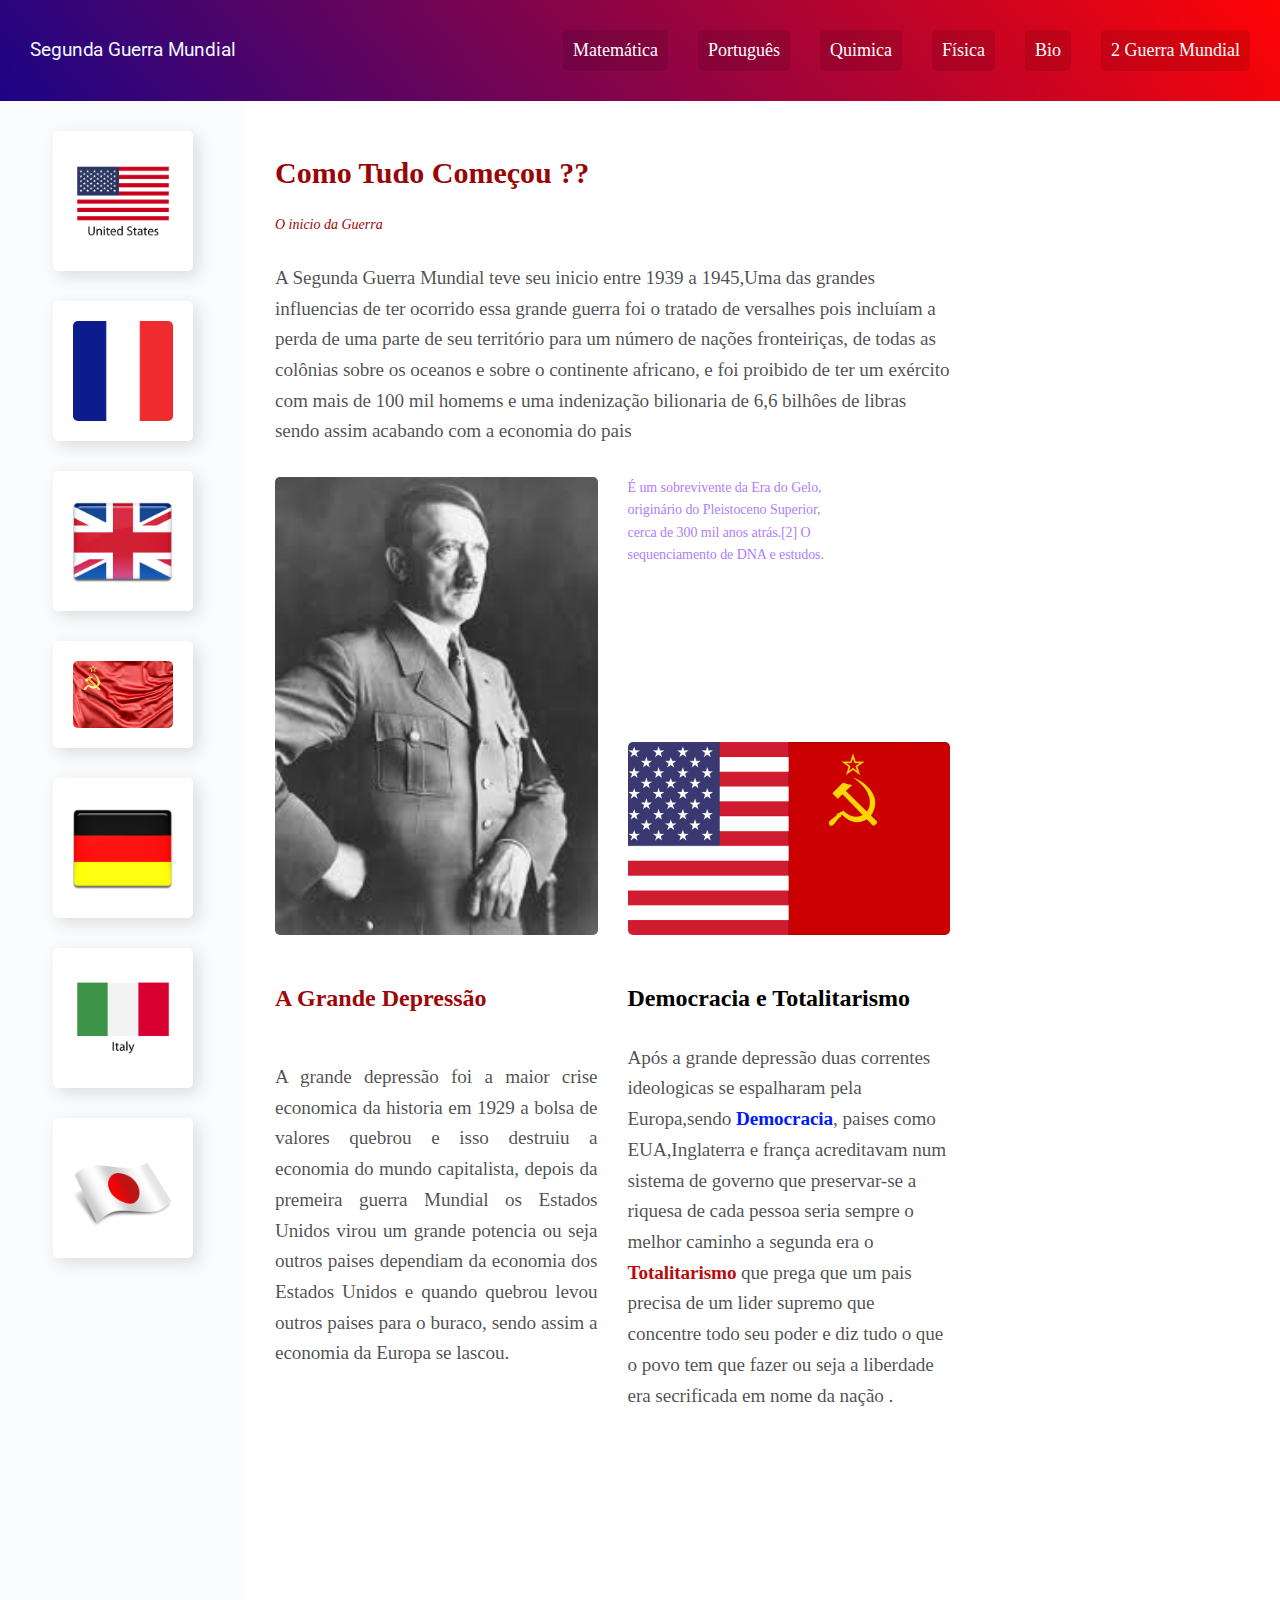
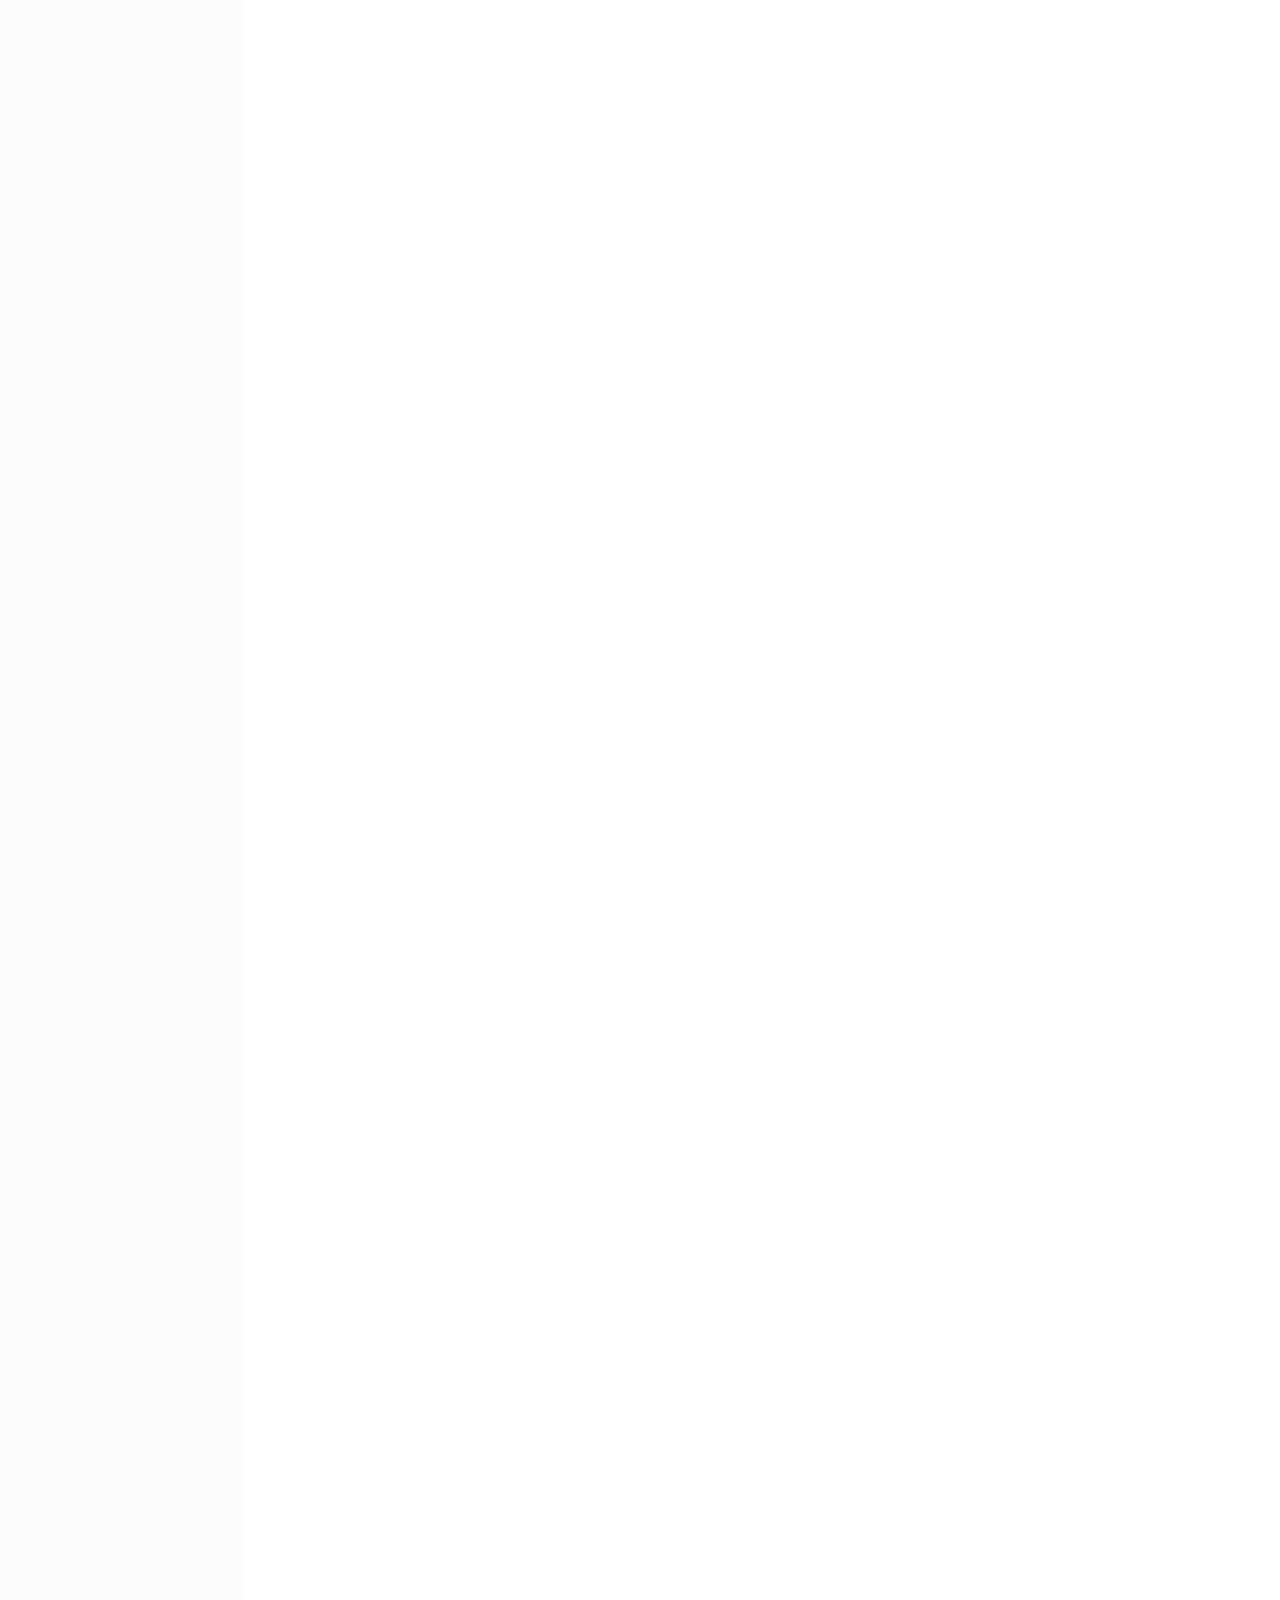
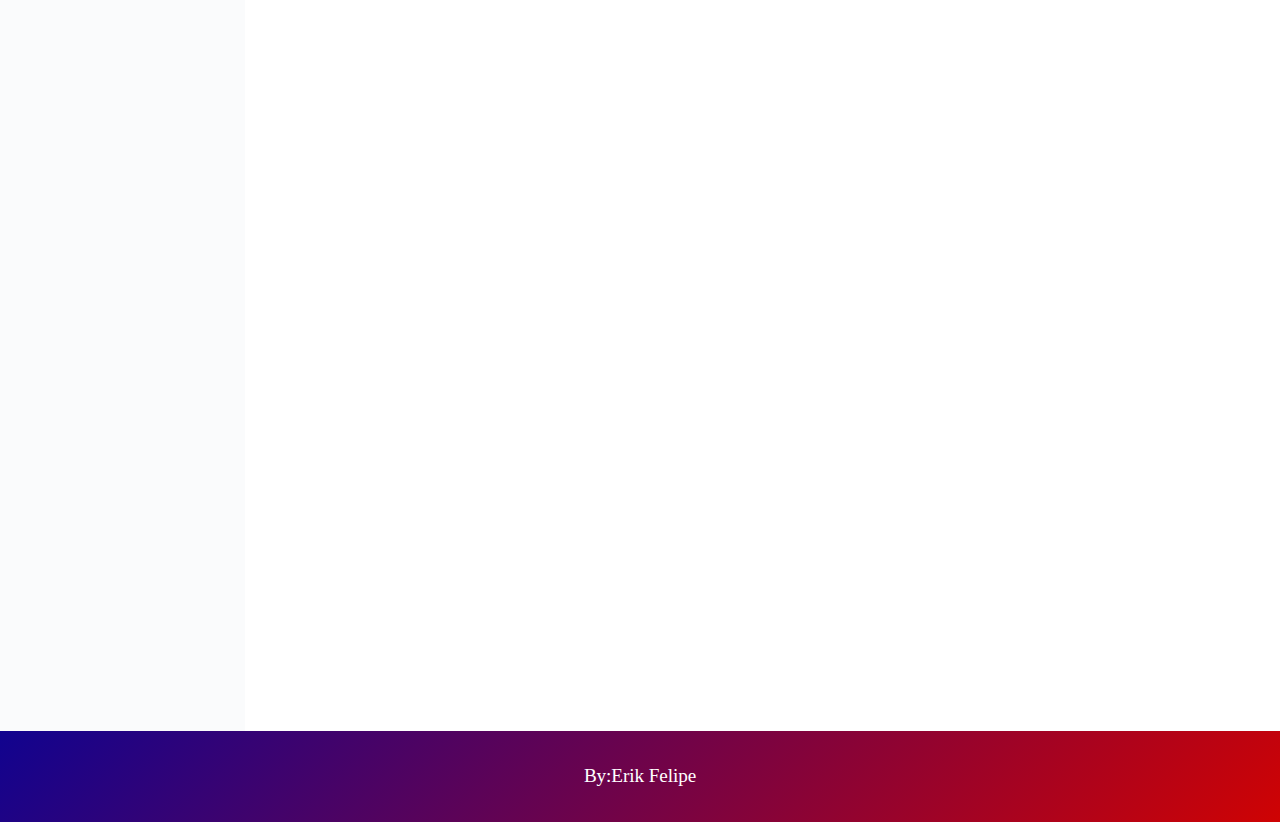
<file: segunda Guerra mundial.html>
<!DOCTYPE html>
<html>
  <head>
    <title>Segunda Guerra Mundial Historia</title>
    <meta name="description" content="Wildbeast - Projeto - Aprenda a utilizar o CSS Grid Layout para a criação de layouts responsivos com CSS nesse Guia Completo.">
    <meta name="author" content="Origamid"/>
    <meta name="theme-color" content="#693bb6">
    <meta property="og:title" content="Wildbeast - Projeto - CSS Grid Layout - Guia Completo - display: grid;"/>
    <meta property="og:description" content="Wildbeast - Projeto - Aprenda a utilizar o CSS Grid Layout para a criação de layouts responsivos com CSS nesse Guia Completo."/>
    <meta property="og:type" content="website"/>
    <meta property="og:url" content="https://www.origamid.com/projetos/wildbeast/index.html"/>
    <meta property="og:image" content="https://www.origamid.com/projetos/wildbeast/img/css-grid-layout.png"/>
    <meta property="og:site_name" content="Origamid"/>
    <meta charset="utf-8">
    <link href="https://fonts.googleapis.com/css?family=Roboto&display=swap" rel="stylesheet">
    <meta name="viewport" content="width=device-width, initial-scale=1, shrink-to-fit=no">
    <link href="https://fonts.googleapis.com/css?family=Vollkorn:400,400i,700" rel="stylesheet">
    <link rel="shortcut icon" href="img/icone.png">
    <link rel="stylesheet" href="css/style.css" />
  </head>
  <body>
  
    <article class="estrutura">
    
    <header class="header">
     <p style="color: aliceblue; font-family:'Roboto', sans-serif;">Segunda Guerra Mundial</p>
      <nav>
        <ul>
          <li><a href="#">Matemática</a></li>
          <li><a href="#">Português</a></li>
          <li><a href="#">Quimica</a></li>
          <li><a href="#">Física</a></li>
          <li><a href="#">Bio</a></li>
          <li><a href="#">2 Guerra Mundial</a></li>
        </ul>
      </nav>
    </header>
    
    <nav class="sidenav">
      <ul>
        <li class="sidenav-item">
          <a href="#">
            <img src="9d12e4f485ec3661e86c11fa1a01a7a3-bandeira-nacional-dos-estados-unidos.png" alt="Cervo" />
          </a>
        </li>
        <li class="sidenav-item">
          <a href="#">
            <img src="c82217c23374132e2497988dc8a19adb.png" alt="Leão" />
          </a>
        </li>
        <li class="sidenav-item">
          <a href="#">
            <img src="custom-icon-design-all-country-flag-united-kingdom-flag.ico" alt="Gato" />
          </a>
        </li>
        <li class="sidenav-item">
          <a href="#">
            <img src="download.jpg" alt="União Soviética" />
          </a>
        </li>
        <li class="sidenav-item2">
          <a href="#">
            <img src="5bda5f42233569f46ce01e43279a3f71.png" alt="Alemanha" />
          </a>
        </li>
        <li class="sidenav-item2">
          <a href="#">
            <img src="italia.png" alt="Abelha" />
          </a>
        </li>
        <li class="sidenav-item2">
          <a href="#">
            <img src="japão (1).png" alt="Ovelha" />
          </a>
        </li>
      </ul>
    </nav>
    
    <section class="content">
    
      <div class="titulo">
        <h2 style="font-size:30px;">Como Tudo Começou ??</h2>
        <span>O inicio da Guerra</span>
      </div>
      
    
      
      <p class="introducao col-wide">A Segunda Guerra Mundial teve seu inicio entre 1939 a 1945,Uma das grandes influencias de ter ocorrido essa grande guerra foi o tratado de versalhes pois  incluíam a perda de uma parte de seu território para um número de nações fronteiriças, de todas as colônias sobre os oceanos e sobre o continente africano, e foi proibido de ter um exército com mais de 100 mil homems e uma indenização bilionaria de 6,6 bilhôes de libras sendo assim acabando com a economia do pais  </p>
      <img class="imagem-1" src="img/wolf1.jpg" alt="Wolf 1" />
      <p class="destaque">É um sobrevivente da Era do Gelo, originário do Pleistoceno Superior, cerca de 300 mil anos atrás.[2] O sequenciamento de DNA e estudos.</p>
      <img class="imagem-2" src="img/wolf2.png" alt="Wolf 2" />
      <h2 class="sub">A Grande Depressão</h1>
        <h2 class="sub2" >Democracia e Totalitarismo </h2>
      <p class="linhar" >
        A grande depressão foi a maior crise economica da historia em 1929 a bolsa de valores quebrou e isso destruiu a economia do mundo capitalista, depois da premeira guerra Mundial os Estados Unidos virou um grande potencia ou seja outros paises dependiam da economia dos Estados Unidos e quando quebrou levou outros paises para o buraco, sendo assim a economia da Europa se lascou.</p>
      <p class="subir">Após a grande depressão duas correntes ideologicas se espalharam pela Europa,sendo <b style="color: rgb(0, 26, 255);">Democracia</b>, paises como EUA,Inglaterra e frança acreditavam num sistema de governo que preservar-se a riquesa de cada pessoa seria sempre o melhor caminho a segunda era o <b style="color: rgb(185, 11, 11);">Totalitarismo</b> que prega que um pais precisa de um lider supremo que concentre todo seu poder e diz tudo o que o povo tem que fazer ou seja a liberdade era secrificada em nome da nação .  </p>
      
      <blockquote class="citacao col-wide" data-anime="left">
   
        <p>Estamos falando de Ditaduras então vamos falar da União Soviética Quando estourou Revolução que acabou com o imperio Russo em 1917 Começou uma guerra civil enorme e em 1922 foi criado a União das Repúblicas Socialistas Sov­­­­­­­­­­­­­­­iéticas que é considerado o primeiro pais comunista, e quem assumiu no seculo XX foi  Josef Stalin trazando socialismo de esquerda </p>
      </blockquote>
      
      <ul class="atributos" data-anime="left">
      <img src="nz.png" alt="">
      </ul>
      
      <div class="informacoes" data-anime="right">
        <p>Na Alemanha aconteceu algo parecido Depois da primeira guerra Alemanha deixou de ser um imperio e virou uma República,e como esse novo governo era os mesmos que assinaram a rendiação da primeira guerra o povo ainda esta furioso por ter perdido a guerra eles não queria saber de República e ao pouco o partido Nazista começou a ganhar força com o povo e em 1933 lider do partido Adolf Hitter se tornou chanceler da Alemanha e em 1934 Presidente alemão morreu e o Hitter se tornou fuhrer o lider absuluto do pais </p>
        <p>Então o mundo estava dividido novamente você tinha paises democratas que não concordavam com os paises totalitaritas de direita e por sua vez detestavam os paises totalitaritas de esquerda e por sua vez detestavam os pais democratas capitalistas.
        </p>
      </div>
      
      <img class="imagem-3 col-wide" src="img/wolf3.jpg" alt="Wolf" data-anime="left" />

      <blockquote class="citacao2 col-wide"  data-anime="left">
        <p>O Imperio japones estava se expandindo dês da segunda metade do seculo XIX e esse imperio estava se expandindo pelo pacífico, então assim como a primeira guerra Mundial nos tinha um novo barril de polvora preste a explodir e para saber como foi explodir e só olhar para Alemanha. </p>
      </blockquote>
      
      <ul class="atributos" style="background-color:#daf0fd ;" data-anime="left">
        <img src="territorio.png" alt="">
      </ul>
      
      <div class="informacoes" data-anime="top">
        <p>O Hitler chegou ao poder com dois discurso importante o primeiro era sobre um lance racista que pregava superabilidade da raça ariana e o segundo era renegar o tratado de versalhes já que só prejudicava Alemanha,e como Hitler queria tornar Alemanha maior potencia do mundo para ele subir a sua economia ele começou a investir em industrias na área militar,ignorando o tratado de versalhes aos poucos, em 1936 Hitler publicamente rejeitou o tratado de versalhes a frança e a Inglaterra não gostaram nada disso,porém não fizeram nada.</p>
        <p>Agora a economia da Alemanha estava crecendo e um exército cada vez maior o que estava faltando ?? territorios ou nas palavras do Hitler "Espaço vital"</p>
      </div>
    </section>
    
   
    
    <footer class="footer">
      <p> By:Erik Felipe</p>
    </footer>
    
    </article>

    <script src="js/script.js"></script>
  </body>
</html>
</file>
<file: css/style.css>
body, p, h1, ul, li, blockquote {
  padding: 0px;
  margin: 0px;
}

body {
  font-family: "Volkorn", Georgia, Serif;
}

li {
  list-style: none;
}

a {
  text-decoration: none;
}

img {
  max-width: 100%;
  width: 100%;
  border-radius: 5px;
  display: block;
}

.linhar{
  text-align: justify;
}
.sub{
  color:rgb(158, 7, 7);

  
}
.subir{
  position: relative;
  top: -1em;
  
}
/* GRID GERAL */

.estrutura {
  display: grid;
  /* Minmax é para definir o mínimo que quero dela, a última eu quero 300px fixo sempre. */
  grid-template-columns: minmax(160px, 1fr) 3fr 300px;
  grid-template-areas:
    "header header header"
    "sidenav content anuncios"
    "footer footer footer"
  ;
}

@media (max-width: 1200px) {
  .estrutura {
    grid-template-areas:
      "header header header"
      "sidenav content content"
      "sidenav anuncios anuncios"
      "footer footer footer"
    ;
  }
}

@media (max-width: 760px) {
  .estrutura {
    grid-template-columns: 100%; /* 1fr está bugando */
    grid-template-areas:
      "header"
      "sidenav"
      "content"
      "anuncios"
      "footer"
    ;
  }
}

/* HEADER */

.header {
  grid-area: header;
  background: linear-gradient(50deg, #1c0486, rgb(255, 4, 4));
  padding: 30px;
  align-items: center;
  display: grid;
  grid-template-columns: 1fr auto;
}

.logo {
  max-width: 200px;
}

.header nav ul {
  display: flex;
  flex-wrap: wrap;
}

.header nav a {
  display: block;
  padding: 10px;
  color: white;
  font-size: 1.125em;
  background: rgba(0,0,0,.1);
  border-radius: 5px;
  transition: 0.1s;
}

.header nav a:hover {
  background: rgba(0,0,0,.5);
}

.header li + li {
  margin-left: 30px;
}

@media (max-width: 760px) {
  .header {
    grid-template-columns: auto;
  }
  .logo {
    margin-bottom: 20px;
  }
  .header nav a {
    font-size: 1em;
  }
  .header li + li {
    margin-left: 10px;
  }
}

/* SIDENAV */

.sidenav {
  grid-area: sidenav;
  background: #fafbfc;
  padding: 30px;
}

.sidenav-item a {
  display: block;
  min-width: 60px;
  max-width: 100px;
  margin: 0 auto 30px auto;
  background: white;
  box-shadow: 5px 5px 15px 0px rgba(44,44,44,0.15);
  border-radius: 5px;
  padding: 20px;
  transition: .1s ease-out;
}

.sidenav-item a:hover {
  background: rgb(21, 70, 231);
}

.sidenav {
  grid-area: sidenav;
  background: #fafbfc;
  padding: 30px;
}

.sidenav-item2 a {
  display: block;
  min-width: 60px;
  max-width: 100px;
  margin: 0 auto 30px auto;
  background: white;
  box-shadow: 5px 5px 15px 0px rgba(44,44,44,0.15);
  border-radius: 5px;
  padding: 20px;
  transition: .1s ease-out;
}
.sidenav-item2 a:hover{
  background: rgb(202, 4, 4);

}
@keyframes seta {
  from {
    right: 30px;
  }
  to {
    right: 20px;
  }
}

@media (max-width: 760px) {
  .sidenav {
    position: relative;
    overflow-x: auto;
    -webkit-overflow-scrolling: touch;
    -ms-overflow-style: -ms-autohiding-scrollbar;
  }
  .sidenav::after {
    content: '→';
    position: absolute;
    top: 5px;
    right: 30px;
    color: rgba(0,0,0,.3);
    animation: seta .5s ease-in 0s infinite alternate;
  }
  .sidenav ul {
    display: flex;
    flex-wrap: nowrap;
  }
  .sidenav-item {
    flex: 1 0 60px;
  }
  .sidenav {
    padding: 0 30px;
  }
  .sidenav-item a {
    margin: 30px 30px 30px 0px;
  }
  .sidenav-item2 {
    flex: 1 0 60px;
  }
  .sidenav-item2 a {
    margin: 30px 30px 30px 0px;
  }
}

/* CONTENT */

.content {
  grid-area: content;
  margin: 0 auto;
}

/* ANUNCIOS */

.anuncios {
  grid-area: anuncios;
  background: #fafbfc;
  display: grid;
  padding: 30px;
  grid-gap: 30px;
  grid-template-columns: repeat(auto-fit, minmax(150px, 1fr));
  align-content: start;
  justify-content: space-around;
}

/* FOOTER */

.footer {
  grid-area: footer;
  background: linear-gradient(135deg, #11038f, #cf0303);
}

/* GRID DO CONTENT */

.content {
  display: grid;
  max-width: 900px;
  grid-template-columns: 1fr 1fr;
  grid-gap: 30px;
  padding: 30px;
}

@media (max-width: 600px) {
  .content {
    grid-template-columns: auto;
  }
}

.col-wide {
  /* A coluna vai do 1 até o último, por isso -1, assim pega todas as colunas */
  grid-column: 1 / -1;
}

.imagem-1 {
  /* span 2 significa que ess imagem vai ocupar 2 linhas e será alinhada ao final dela sempre. */
  grid-row: span 2;
  align-self: end;
}

.imagem-2 {
  align-self: end;
}

/* ESTILOS DO CONTENT */

p {
  font-size: 1.2em;
  line-height: 1.6;
  letter-spacing: -.005em;
  color: rgba(0, 0, 0, 0.7);
}

.informacoes p + p {
  margin-top: 30px;
}

/* TITULO */

.titulo {
  color: rgb(153, 5, 5);
}

.titulo h1 {
  font-size: 3.75em;
  font-weight: 700;
  line-height: 1;
}

.titulo span {
  font-size: 0.875em;
  font-style: italic;
}

/* CARACTERISTICAS */

.caracteristicas {
  display: flex;
  align-items: flex-start;
}

.caracteristicas > div {
  width: 80px;
  text-align: center;
  box-shadow: 5px 5px 15px 0px rgba(44,44,44,0.15);
  background: linear-gradient(135deg, #8844ee, #B07DFB);
  border-radius: 5px;
  position: relative;
}

.caracteristicas > div:first-child {
  margin-right: 30px;
}

.numero {
  color: #B07DFB;
  font-size: 3em;
  line-height: 1;
  margin: 10px auto;
}

.rotulo {
  background: white;
  border-radius: 0 0 5px 5px;
  color: #B07DFB;
  padding: 5px 0;
  position: relative;
  top: 2px;
}

.caracteristicas span {
  display: block;
}

/* DESTAQUE */

.destaque {
  font-size: 0.875em;
  color: #B07DFB;
  max-width: 16em;
}

.citacao2 {
  align-self: start;
  padding: 30px;
  border-radius: 5px;
  box-shadow: 5px 5px 15px 0px rgba(44,44,44,0.15);
  background: linear-gradient(135deg, #0a287c, #077ece);
}
.citacao2 p {
  font-size: 1.5em;
  font-style: italic;
  text-align: center;
  max-width: 500px;
  margin: 0 auto;
  color: white;
}
.citacao {
  align-self: start;
  padding: 30px;
  border-radius: 5px;
  box-shadow: 5px 5px 15px 0px rgba(44,44,44,0.15);
  background: linear-gradient(135deg, #7c0a0a, #ce0707);
}

.citacao p {
  font-size: 1.5em;
  font-style: italic;
  text-align: center;
  max-width: 500px;
  margin: 0 auto;
  color: white;
}
.atributos{
  align-self: start;
  padding: 30px;
  border-radius: 5px;
  box-shadow: 5px 5px 15px 0px rgba(44,44,44,0.15);
  background: rgb(218, 5, 5);
}
.atributos li {
  background:red;
  color: white;
  font-family: Courier, monospace;
  font-size: 1.125em;
  padding: 15px;
}

.atributos li + li {
  border-top: 2px solid #AF7BFB;
}

.footer p {
  color: white;
  text-align: center;
  padding: 30px;
}

/* Animação */

[data-anime] {
  opacity: 0;
  transition: .3s;
}

[data-anime="left"] {
  transform: translate3d(-50px, 0, 0);
}

[data-anime="right"] {
  transform: translate3d(50px, 0, 0);
}

[data-anime="top"] {
  transform: translate3d(0, -50px, 0);
}

[data-anime].animate {
  opacity: 1;
  transform: translate3d(0px, 0px, 0px);
}
</file>
